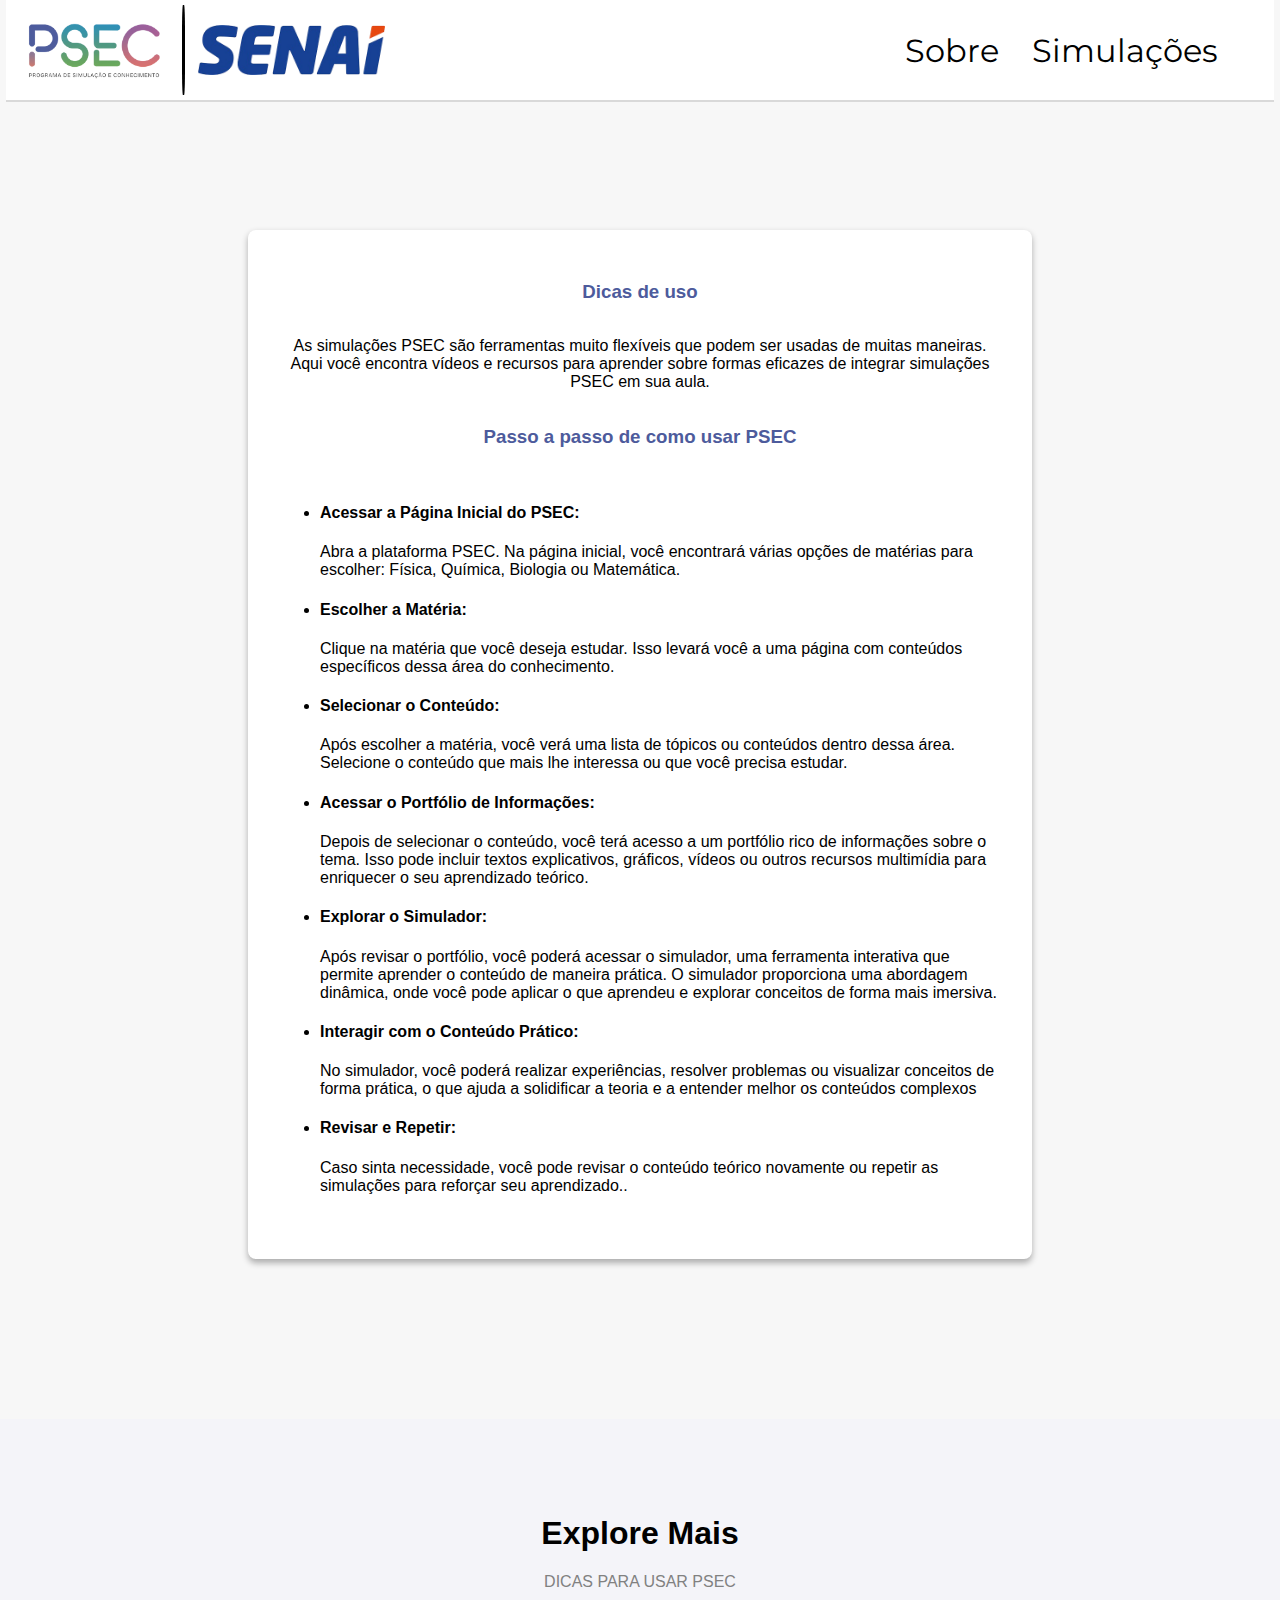
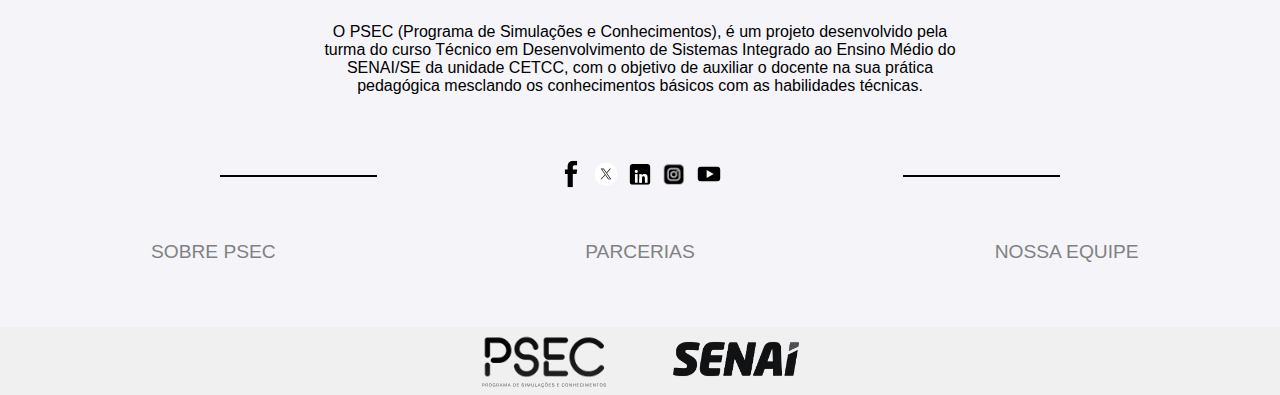
<file: dicasparausarpsec.html>
<!DOCTYPE html>
<html lang="pt-br">

<head>
    <meta charset="UTF-8">
    <meta name="viewport" content="width=device-width, initial-scale=1.0">
    <link rel="stylesheet" href="style.css">
    <link rel="stylesheet" href="styles/header.css">
    <link rel="stylesheet" href="styles/sobrepsec.css">
    <title>Dicas PSEC</title>
    <link rel="icon" type="image/x-icon" href="img/logonav.png" width="300">
</head>

<body>

    <header>
        <div class="left-side">
            <a href="" class="logo-container">
                <img src="img/logonav.png" alt="LOGO">
            </a>

            <div class="line"></div>

            <a href="https://www.se.senai.br/" class="logo-container senai-logo" target="_blank">
                <img src="img/senainav.png" alt="SENAI">
            </a>
        </div>

        <div class="right-side">
            <div class="nav-item">
                <a href="#">Sobre</a>
            </div>
            <div class="nav-item">
                <a href="#">Simulações</a>
            </div>

            <div class="nav-item">
                <i class="fa-regular fa-user" id="userIcon"></i>
            </div>
        </div>
    </header>

    <article class="sobrepsec">

        <h3>Dicas de uso</h3>

        <p class="resumo2">
            As simulações PSEC são ferramentas muito flexíveis que podem ser usadas de muitas maneiras. Aqui você encontra vídeos e recursos para aprender sobre formas eficazes de integrar simulações PSEC em sua aula.</p>



        <h3>Passo a passo de como usar PSEC</h3>

        <ul>

            <li>
                <h4>Acessar a Página Inicial do PSEC:</h4>
                <p>Abra a plataforma PSEC. Na página inicial, você encontrará várias opções de matérias para escolher: Física, Química, Biologia ou Matemática.</p>
            </li>

            <li>
                <h4>Escolher a Matéria:</h4>
                <p>Clique na matéria que você deseja estudar. Isso levará você a uma página com conteúdos específicos dessa área do conhecimento.</p>
            </li>

            <li>
                <h4>Selecionar o Conteúdo:</h4>
                <p>Após escolher a matéria, você verá uma lista de tópicos ou conteúdos dentro dessa área. Selecione o conteúdo que mais lhe interessa ou que você precisa estudar.</p>
            </li>

            <li>
                <h4>Acessar o Portfólio de Informações:</h4>
                <p>Depois de selecionar o conteúdo, você terá acesso a um portfólio rico de informações sobre o tema. Isso pode incluir textos explicativos, gráficos, vídeos ou outros recursos multimídia para enriquecer o seu aprendizado teórico.</p>
            </li>

            <li>
                <h4>Explorar o Simulador:</h4>
                <p>Após revisar o portfólio, você poderá acessar o simulador, uma ferramenta interativa que permite aprender o conteúdo de maneira prática. O simulador proporciona uma abordagem dinâmica, onde você pode aplicar o que aprendeu e explorar conceitos de forma mais imersiva.</p>
            </li>

            <li>
                <h4>Interagir com o Conteúdo Prático:</h4>
                <p>No simulador, você poderá realizar experiências, resolver problemas ou visualizar conceitos de forma prática, o que ajuda a solidificar a teoria e a entender melhor os conteúdos complexos</p>
            </li>

            <li>
                <h4>Revisar e Repetir:</h4>
                <p>Caso sinta necessidade, você pode revisar o conteúdo teórico novamente ou repetir as simulações para reforçar seu aprendizado..</p>
            </li>

        </ul>


    </article>

    <footer>

        <div class="footer">


            <div class="container">

                <h1>Explore Mais</h1>

                <a href="dicasparausarpsec.html">dicas para usar psec</a>

                <div class="resumo">

                    <p>O PSEC (Programa de Simulações e Conhecimentos), é um projeto desenvolvido pela turma do curso
                        Técnico em Desenvolvimento de Sistemas Integrado ao Ensino Médio do SENAI/SE da unidade CETCC,
                        com o objetivo de auxiliar o docente na sua prática pedagógica mesclando os conhecimentos
                        básicos com as habilidades técnicas. </p>

                </div>

            </div>


            <div class="abadelinks">



                <div class="links">

                    <span class="detalhe"></span>

                    <div class="icones">

                        <a class="aimg" id="um" href="#"><img src="img/1.svg" onmouseover="this.src='img/1hover.svg'" onmouseout="this.src='img/1.svg' " alt="facebook"></a>

                        <a class="aimg" id="dois" href="#"><img src="img/2.svg" onmouseover="this.src='img/2hover.svg'" onmouseout="this.src='img/2.svg' " alt="X"></a>

                        <a class="aimg" id="tres" href="#"><img src="img/3.svg" onmouseover="this.src='img/3hover.svg'" onmouseout="this.src='img/3.svg' " alt="linkedin"></a>

                        <a class="aimg" id="quatro" href="#"><img src="img/4.svg" onmouseover="this.src='img/4hover.svg'" onmouseout="this.src='img/4.svg' " alt="instagram"></a>

                        <a class="aimg" id="cinco" href="#"><img src="img/5.svg" onmouseover="this.src='img/5hover.svg'" onmouseout="this.src='img/5.svg' " alt="youtube"></a>

                    </div>

                    <span class="detalhe2"></span>

                </div>


                <div class="info">

                    <a href="sobrepsec.html">sobre psec</a>
                    <a href="#" onclick="showCustomAlert()">parcerias</a>
                    <a href="nossaequipe.html">nossa equipe</a>

                </div>

                <div id="customAlert">
                    <p>O SENAI/SE é o principal apoiador do nosso projeto, oferecendo toda a estrutura necessária para a sua realização. A seguir, encaminho você para o site do SENAI, para que possa conhecê-lo melhor.
                    </p>
                    <button class="closeBtn" onclick="closeCustomAlert()">Fechar</button>
                    <a class="senaiBtn" href="https://www.se.senai.br/">Ir para o site</a>
                </div>


                <div class="rodape">

                    <a class="logo2" href="#"><img src="img/psec.svg" alt="PSEC"></a>
                    <a class="logo2" href="#"> <img src="img/senai.svg" alt="SENAI"></a>

                </div>

            </div>

        </div>

    </footer>

    <script>
        // Função para mostrar o alerta personalizado
        function showCustomAlert() {
            document.getElementById("customAlert").style.display = "block";
        }

        // Função para fechar o alerta personalizado
        function closeCustomAlert() {
            document.getElementById("customAlert").style.display = "none";
        }
    </script>

</body>

</html>
</file>
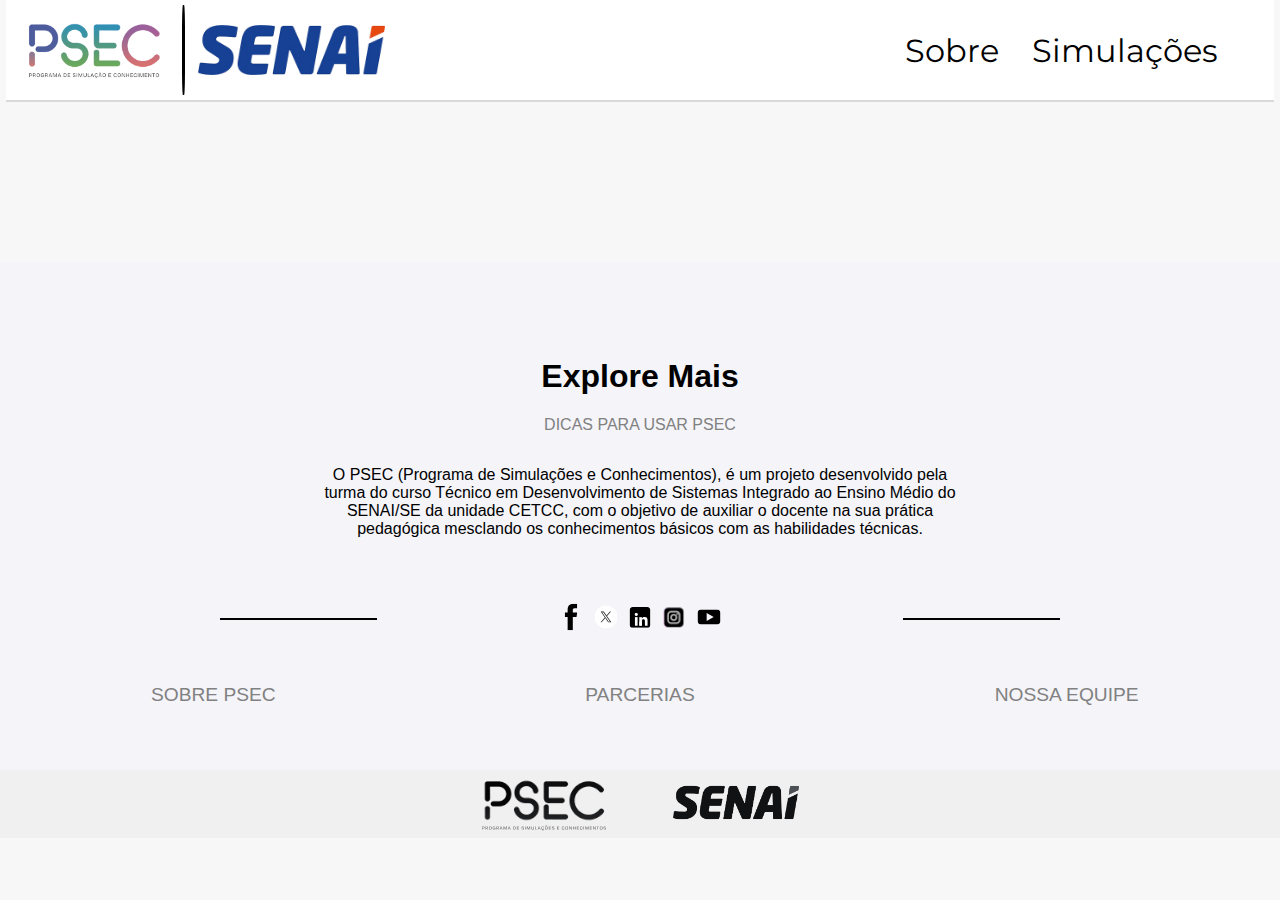
<file: roda.html>
<!DOCTYPE html>
<html lang="pt-br">

<head>
    <link rel="stylesheet" href="style.css">
    <link rel="stylesheet" href="styles/header.css">
    <meta charset="UTF-8">
    <meta name="viewport" content="width=device-width, initial-scale=1.0">
    <title>Programa de Simulação e Conhecimento</title>
    <link rel="icon" type="image/x-icon" href="img/logonav.png" width="300">
</head>

<body>

    <header>
        <div class="left-side">
            <a href="" class="logo-container">
                <img src="img/logonav.png" alt="LOGO">
            </a>

            <div class="line"></div>

            <a href="https://www.se.senai.br/" class="logo-container senai-logo" target="_blank">
                <img src="img/senainav.png" alt="SENAI">
            </a>
        </div>

        <div class="right-side">
            <div class="nav-item">
                <a href="#">Sobre</a>
            </div>
            <div class="nav-item">
                <a href="#">Simulações</a>
            </div>

            <div class="nav-item">
                <i class="fa-regular fa-user" id="userIcon"></i>
            </div>
        </div>
    </header>



    <footer>

        <div class="footer">


            <div class="container">

                <h1>Explore Mais</h1>

                <a href="dicasparausarpsec.html">dicas para usar psec</a>

                <div class="resumo">

                    <p>O PSEC (Programa de Simulações e Conhecimentos), é um projeto desenvolvido pela turma do curso
                        Técnico em Desenvolvimento de Sistemas Integrado ao Ensino Médio do SENAI/SE da unidade CETCC,
                        com o objetivo de auxiliar o docente na sua prática pedagógica mesclando os conhecimentos
                        básicos com as habilidades técnicas. </p>

                </div>

            </div>


            <div class="abadelinks">



                <div class="links">

                    <span class="detalhe"></span>

                    <div class="icones">

                        <a class="aimg" id="um" href="#"><img src="img/1.svg" onmouseover="this.src='img/1hover.svg'" onmouseout="this.src='img/1.svg' " alt="facebook"></a>

                        <a class="aimg" id="dois" href="#"><img src="img/2.svg" onmouseover="this.src='img/2hover.svg'" onmouseout="this.src='img/2.svg' " alt="X"></a>

                        <a class="aimg" id="tres" href="#"><img src="img/3.svg" onmouseover="this.src='img/3hover.svg'" onmouseout="this.src='img/3.svg' " alt="linkedin"></a>

                        <a class="aimg" id="quatro" href="#"><img src="img/4.svg" onmouseover="this.src='img/4hover.svg'" onmouseout="this.src='img/4.svg' " alt="instagram"></a>

                        <a class="aimg" id="cinco" href="#"><img src="img/5.svg" onmouseover="this.src='img/5hover.svg'" onmouseout="this.src='img/5.svg' " alt="youtube"></a>

                    </div>

                    <span class="detalhe2"></span>

                </div>


                <div class="info">

                    <a href="sobrepsec.html">sobre psec</a>
                    <a href="#" onclick="showCustomAlert()">parcerias</a>
                    <a href="nossaequipe.html">nossa equipe</a>

                </div>

                <div id="customAlert">
                    <p>O SENAI/SE é o principal apoiador do nosso projeto, oferecendo toda a estrutura necessária para a sua realização. A seguir, encaminho você para o site do SENAI, para que possa conhecê-lo melhor.
                    </p>
                    <button class="closeBtn" onclick="closeCustomAlert()">Fechar</button>
                    <a class="senaiBtn" href="https://www.se.senai.br/">Ir para o site</a>
                </div>


                <div class="rodape">

                    <a class="logo2" href="#"><img src="img/psec.svg" alt="PSEC"></a>
                    <a class="logo2" href="#"> <img src="img/senai.svg" alt="SENAI"></a>

                </div>

            </div>

        </div>

    </footer>

    <script>
        // Função para mostrar o alerta personalizado
        function showCustomAlert() {
            document.getElementById("customAlert").style.display = "block";
        }

        // Função para fechar o alerta personalizado
        function closeCustomAlert() {
            document.getElementById("customAlert").style.display = "none";
        }
    </script>

</body>

</html>
</file>
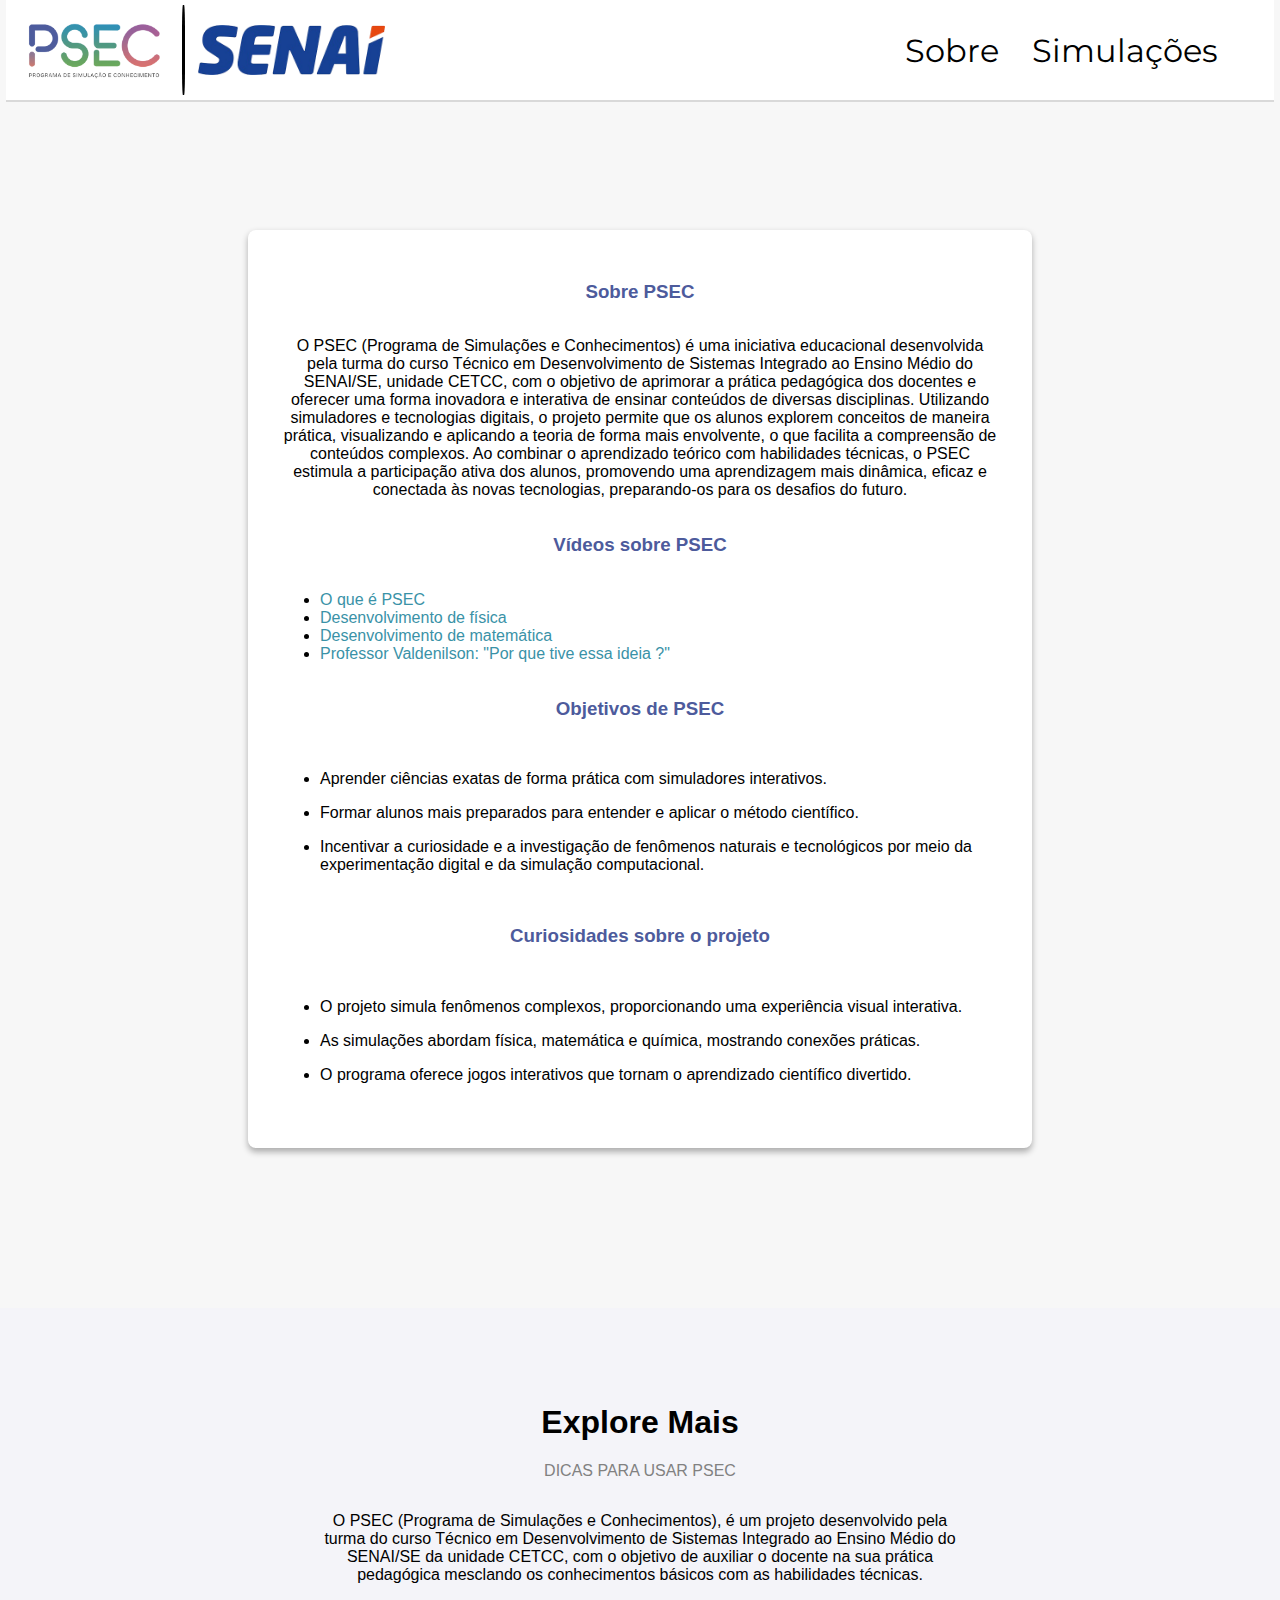
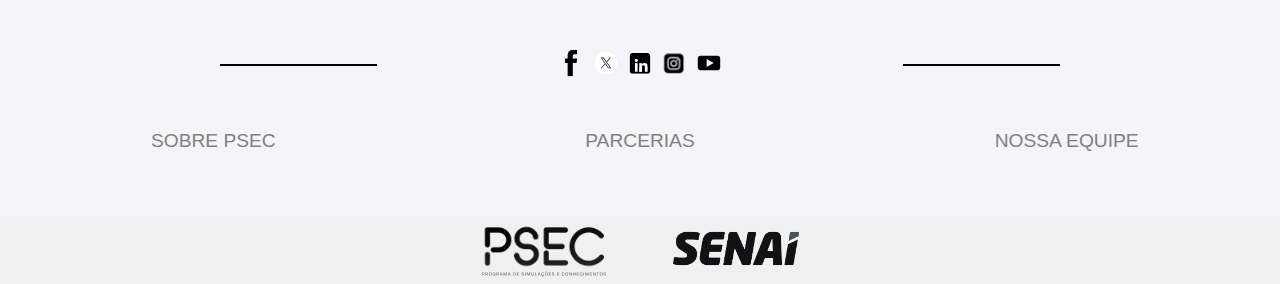
<file: sobrepsec.html>
<!DOCTYPE html>
<html lang="pt-br">

<head>
    <link rel="stylesheet" href="style.css">
    <link rel="stylesheet" href="styles/header.css">
    <link rel="stylesheet" href="styles/sobrepsec.css">
    <meta charset="UTF-8">
    <meta name="viewport" content="width=device-width, initial-scale=1.0">
    <title>Sobre PSEC</title>
    <link rel="icon" type="image/x-icon" href="img/logonav.png" width="300">
</head>

<body>

    <header>
        <div class="left-side">
            <a href="" class="logo-container">
                <img src="img/logonav.png" alt="LOGO">
            </a>

            <div class="line"></div>

            <a href="https://www.se.senai.br/" class="logo-container senai-logo" target="_blank">
                <img src="img/senainav.png" alt="SENAI">
            </a>
        </div>

        <div class="right-side">
            <div class="nav-item">
                <a href="#">Sobre</a>
            </div>
            <div class="nav-item">
                <a href="#">Simulações</a>
            </div>

            <div class="nav-item">
                <i class="fa-regular fa-user" id="userIcon"></i>
            </div>
        </div>
    </header>

    <article class="sobrepsec">

        <h3>Sobre PSEC</h3>

        <p class="resumo2">O PSEC (Programa de Simulações e Conhecimentos) é uma iniciativa educacional desenvolvida pela turma do curso Técnico em Desenvolvimento de Sistemas Integrado ao Ensino Médio do SENAI/SE, unidade CETCC, com o objetivo de aprimorar a prática pedagógica dos docentes e oferecer uma forma inovadora e interativa de ensinar conteúdos de diversas disciplinas. Utilizando simuladores e tecnologias digitais, o projeto permite que os alunos explorem conceitos de maneira prática, visualizando e aplicando a teoria de forma mais envolvente, o que facilita a compreensão de conteúdos complexos. Ao combinar o aprendizado teórico com habilidades técnicas, o PSEC estimula a participação ativa dos alunos, promovendo uma aprendizagem mais dinâmica, eficaz e conectada às novas tecnologias, preparando-os para os desafios do futuro.</p>


        <h3>Vídeos sobre PSEC</h3>

        <ul>
            <li><a href="#">O que é PSEC</a></li>
            <li><a href="https://youtu.be/bzAzzaVQ-hc?si=-wr3XutGnxhvgmbg">Desenvolvimento de física</a></li>
            <li><a href="https://youtu.be/OLwuJCh_muw?si=iwy0EhGd5tleXot6">Desenvolvimento de matemática</a></li>
            <li><a href="#">Professor Valdenilson: "Por que tive essa ideia ?"</a></li>
        </ul>

        <h3>Objetivos de PSEC</h3>

        <ul>
            <li>
                <p>Aprender ciências exatas de forma prática com simuladores interativos.</p>
            </li>
            <li>
                <p>Formar alunos mais preparados para entender e aplicar o método científico.</p>
            </li>
            <li>
                <p>Incentivar a curiosidade e a investigação de fenômenos naturais e tecnológicos por meio da experimentação digital e da simulação computacional.</p>
            </li>
        </ul>

        <h3>Curiosidades sobre o projeto</h3>

        <ul>
            <li>
                <p>O projeto simula fenômenos complexos, proporcionando uma experiência visual interativa.</p>
            </li>
            <li>
                <p>As simulações abordam física, matemática e química, mostrando conexões práticas.</p>
            </li>
            <li>
                <p>O programa oferece jogos interativos que tornam o aprendizado científico divertido.</p>
            </li>
        </ul>

    </article>

    <footer>

        <div class="footer">


            <div class="container">

                <h1>Explore Mais</h1>

                <a href="dicasparausarpsec.html">dicas para usar psec</a>

                <div class="resumo">

                    <p>O PSEC (Programa de Simulações e Conhecimentos), é um projeto desenvolvido pela turma do curso Técnico em Desenvolvimento de Sistemas Integrado ao Ensino Médio do SENAI/SE da unidade CETCC, com o objetivo de auxiliar o docente na sua prática pedagógica mesclando os conhecimentos básicos com as habilidades técnicas. </p>

                </div>

            </div>


            <div class="abadelinks">



                <div class="links">

                    <span class="detalhe"></span>

                    <div class="icones">

                        <a class="aimg" id="um" href="#"><img src="img/1.svg" onmouseover="this.src='img/1hover.svg'" onmouseout="this.src='img/1.svg' " alt="facebook"></a>

                        <a class="aimg" id="dois" href="#"><img src="img/2.svg" onmouseover="this.src='img/2hover.svg'" onmouseout="this.src='img/2.svg' " alt="X"></a>

                        <a class="aimg" id="tres" href="#"><img src="img/3.svg" onmouseover="this.src='img/3hover.svg'" onmouseout="this.src='img/3.svg' " alt="linkedin"></a>

                        <a class="aimg" id="quatro" href="#"><img src="img/4.svg" onmouseover="this.src='img/4hover.svg'" onmouseout="this.src='img/4.svg' " alt="instagram"></a>

                        <a class="aimg" id="cinco" href="#"><img src="img/5.svg" onmouseover="this.src='img/5hover.svg'" onmouseout="this.src='img/5.svg' " alt="youtube"></a>

                    </div>

                    <span class="detalhe2"></span>

                </div>


                <div class="info">

                    <a href="sobrepsec.html">sobre psec</a>
                    <a href="#" onclick="showCustomAlert()">parcerias</a>
                    <a href="nossaequipe.html">nossa equipe</a>

                </div>

                <div id="customAlert">
                    <p>O SENAI/SE é o principal apoiador do nosso projeto, oferecendo toda a estrutura necessária para a sua realização. A seguir, encaminho você para o site do SENAI, para que possa conhecê-lo melhor.
                    </p>
                    <button class="closeBtn" onclick="closeCustomAlert()">Fechar</button>
                    <a class="senaiBtn" href="https://www.se.senai.br/">Ir para o site</a>
                </div>

                <div class="rodape">

                    <a class="logo2" href="#"><img src="img/psec.svg" alt="PSEC"></a>
                    <a class="logo2" href="#"> <img src="img/senai.svg" alt="SENAI"></a>

                </div>

            </div>

        </div>

    </footer>

    <script>
        // Função para mostrar o alerta personalizado
        function showCustomAlert() {
            document.getElementById("customAlert").style.display = "block";
        }

        // Função para fechar o alerta personalizado
        function closeCustomAlert() {
            document.getElementById("customAlert").style.display = "none";
        }
    </script>

</body>

</html>
</file>
<file: style.css>
/* Geral */
body {
  font-family: Arial;
  margin: 0;
  background-color: #f7f7f7;
  display: grid;
  overflow-x: hidden;
  place-items: center; /* Centraliza conteúdo */
}

/**************************************************************************/
/*****************************   RODAPE   *********************************/
/**************************************************************************/

.footer {
  background-color: #f4f4f9;
  display: block;
  font-size: 16px;
}

/* PRIMEIRA PARTE */
.container {
  margin-top: 10em;
  display: grid;
  grid-template-columns: 1fr;
  place-items: center;
}

.container h1 {
  margin-top: 3em;
  font-size: 2em;
}

.container a {
  text-decoration: none;
  color: #818181;
  text-transform: uppercase;
}

.container a:hover {
  color: #a7285d;
  text-decoration: underline;
}

.resumo {
  margin-top: 1em;
  text-align: center;
  width: 50%;
  word-break: break-word;
}

@media (max-width: 850px) {
  .resumo {
    width: 80%; /* Aumentando a largura para ficar mais responsivo */
  }
}

/* SEGUNDA PARTE */
.abadelinks {
  margin-top: 3em;
}

.links {
  display: grid;
  grid-template-columns: repeat(3, 1fr);
  place-items: center;
  padding: 0 30em; /* Ajustando padding para telas menores */
}

.detalhe {
  grid-column: 1;
  width: 19em;
  height: 0.125em;
  background: #000;
  display: inline-block;
}

.icones {
  grid-column: 2;
}

.detalhe2 {
  grid-column: 3;
  width: 19em;
  height: 0.125em;
  background: #000;
  display: inline-block;
}

.img {
  max-width: 100%;
}

.aimg img {
  width: 1.875em;
  height: 1.875em;
  object-fit: contain;
  transition: 0.9s;
}

@media (max-width: 1755px) {
  .detalhe,
  .detalhe2 {
    width: 9.8em;
  }
  .links {
    padding: 0 8em;
  }
}

@media (max-width: 855px) {
  .detalhe,
  .detalhe2 {
    width: 4em;
  }
}

@media (max-width: 775px) {
  .detalhe,
  .detalhe2 {
    width: 0;
  }

  .links {
    padding: 0;
  }

  .aimg {
    width: 1.7em;
    height: 1.7em;
    object-fit: contain;
  }
}

@media (max-width: 500px) {
  .aimg {
    width: 0.8em;
    height: 0.8em;
  }
}

/* TERCEIRA PARTE */
.info {
  margin-top: 3em;
  padding: 0 23em;
  display: grid;
  grid-template-columns: repeat(3, 1fr);
  place-items: center;
}

.info a {
  font-size: 1.2em;
  text-decoration: none;
  color: #818181;
  text-transform: uppercase;
  white-space: nowrap;
}

.info a:hover {
  color: #a7285d;
  text-decoration: underline;
}

@media (max-width: 1300px) {
  .info {
    padding: 0;
  }
}

@media (max-width: 600px) {
  .info {
    grid-template-columns: 1fr;
  }
}

/* QUARTA PARTE */
.rodape {
  margin-top: 4em;
  padding: 0 28em;
  background: #f0f0f0;
  display: grid;
  grid-template-columns: repeat(2, 1fr);
  place-items: center;
}

.logo2 img {
  width: 8em;
  height: 4em;
  object-fit: contain;
}

@media (max-width: 1200px) {
  .rodape {
    padding: 0;
  }
}

@media (max-width: 700px) {
  .logo img {
    width: 6em;
    height: 3em;
  }

  .rodape {
    padding: 0;
  }
}

@media (max-width: 1200px) {
  footer {
    font-size: 11px;
  }
}

@media (max-width: 700px) {
  footer {
    font-size: 10px;
  }
}

/**************************************************************************/
/*****************************  PARCERIA  *********************************/
/**************************************************************************/

#customAlert {
  display: none;
  position: fixed;
  top: 50%;
  left: 50%;
  transform: translate(-50%, -50%);
  background-color: white;
  color: #000000;
  padding: 1.25rem;
  border-radius: 0.5rem;
  width: 31.25rem;
  text-align: center;
  font-size: 1rem;
  box-shadow: 0 0.25rem 0.5rem rgba(0, 0, 0, 0.3);
  transition: 0.3s;
}

.closeBtn {
  background-color: #ca7077;
  color: white;
  padding: 0.625rem;
  border: none;
  border-radius: 0.3125rem;
  cursor: pointer;
  font-size: 0.875rem;
}

.senaiBtn {
  text-decoration: none;
  background-color: #3a92a7;
  color: white;
  padding: 0.625rem;
  border: none;
  border-radius: 0.3125rem;
  cursor: pointer;
  font-size: 0.875rem;
}

.closeBtn:hover {
  background-color: #9f6595;
}

.senaiBtn:hover {
  background-color: #4d5b9c;
}
</file>
<file: styles/header.css>
@import url("https://fonts.googleapis.com/css2?family=Montserrat:ital,wght@0,100..900;1,100..900&display=swap");

a {
  text-decoration: none;
  color: unset;
}

header {
  box-sizing: border-box;
  margin: 0;
  padding: 0;
  font-family: "Montserrat", sans-serif;
  background-color: white;
}

header {
  border-bottom: 2px rgba(0, 0, 0, 0.15) solid;

  position: relative;
  display: flex;
  align-items: center;
  justify-content: space-between;

  width: 99vw;

  margin-left: auto;
  margin-right: auto;
}

.line {
  width: 3px;
  height: 90%;

  background-color: black;

  border-radius: 30%;
}

.left-side {
  width: 50%;
  height: 100px;

  display: flex;
  align-items: center;
  justify-content: start;
  column-gap: 1vw;

  padding-left: 1vw;
}

.logo-container {
  height: 150%;
}

.senai-logo {
  width: 50%;
  height: 50%;
}

header img {
  width: 100;
  height: 100%;

  object-fit: contain;
}

.right-side {
  width: 50%;
  height: 100px;

  display: flex;
  align-items: center;
  justify-content: end;
  column-gap: 1vw;
  padding-right: 1vw;

  font-size: 2rem;
}

.nav-item {
  color: black;
  text-decoration: none;
  cursor: pointer;
  transition: 0.3s;

  padding: 5px 10px;
}
.nav-item:hover {
  color: rgb(51, 51, 51);

  background-color: rgba(161, 161, 161, 0.678);
  border-radius: 50px;
}
</file>
<file: styles/sobrepsec.css>
/**************************************************************************/
/***************************** SOBRE PSEC *********************************/
/**************************************************************************/

.sobrepsec {
  display: grid;
  font-size: 1em;
  margin: 8em auto auto auto;
  grid-template-columns: 1fr;
  background-color: white;
  padding: 2em;
  border-radius: 0.5em;
  width: 90%;
  max-width: 45em;
  text-align: center;
  box-shadow: 0 0.2em 0.4em rgba(0, 0, 0, 0.3);
  overflow-wrap: break-word;
}

.sobrepsec h3,
.sobrepsec h4 {
  color: #4d5b9c;
}

.sobrepsec a {
  color: #3a92a7;
  text-decoration-color: #3a92a7;
  transition: 0.3s;
}

.sobrepsec a:hover {
  color: #a7285d;
  text-decoration-color: #a7285d;
}

.sobrepsec li {
  text-align: left;
}

.sobrepsec iframe {
  margin: auto;
  width: 100%;
  max-width: 26em;
  height: auto;
  aspect-ratio: 16 / 9;
}

.resumo2 {
  margin-top: 1em;
  word-break: break-word;
}

.sobrepsec li h4 {
  color: black;
}

@media (max-width: 950px) {
  .sobrepsec {
    width: 90%;
    padding: 1.5em;
  }
}

@media (max-width: 600px) {
  .sobrepsec {
    padding: 1em;
  }

  .sobrepsec iframe {
    max-width: 100%;
    height: auto;
  }
}
</file>
